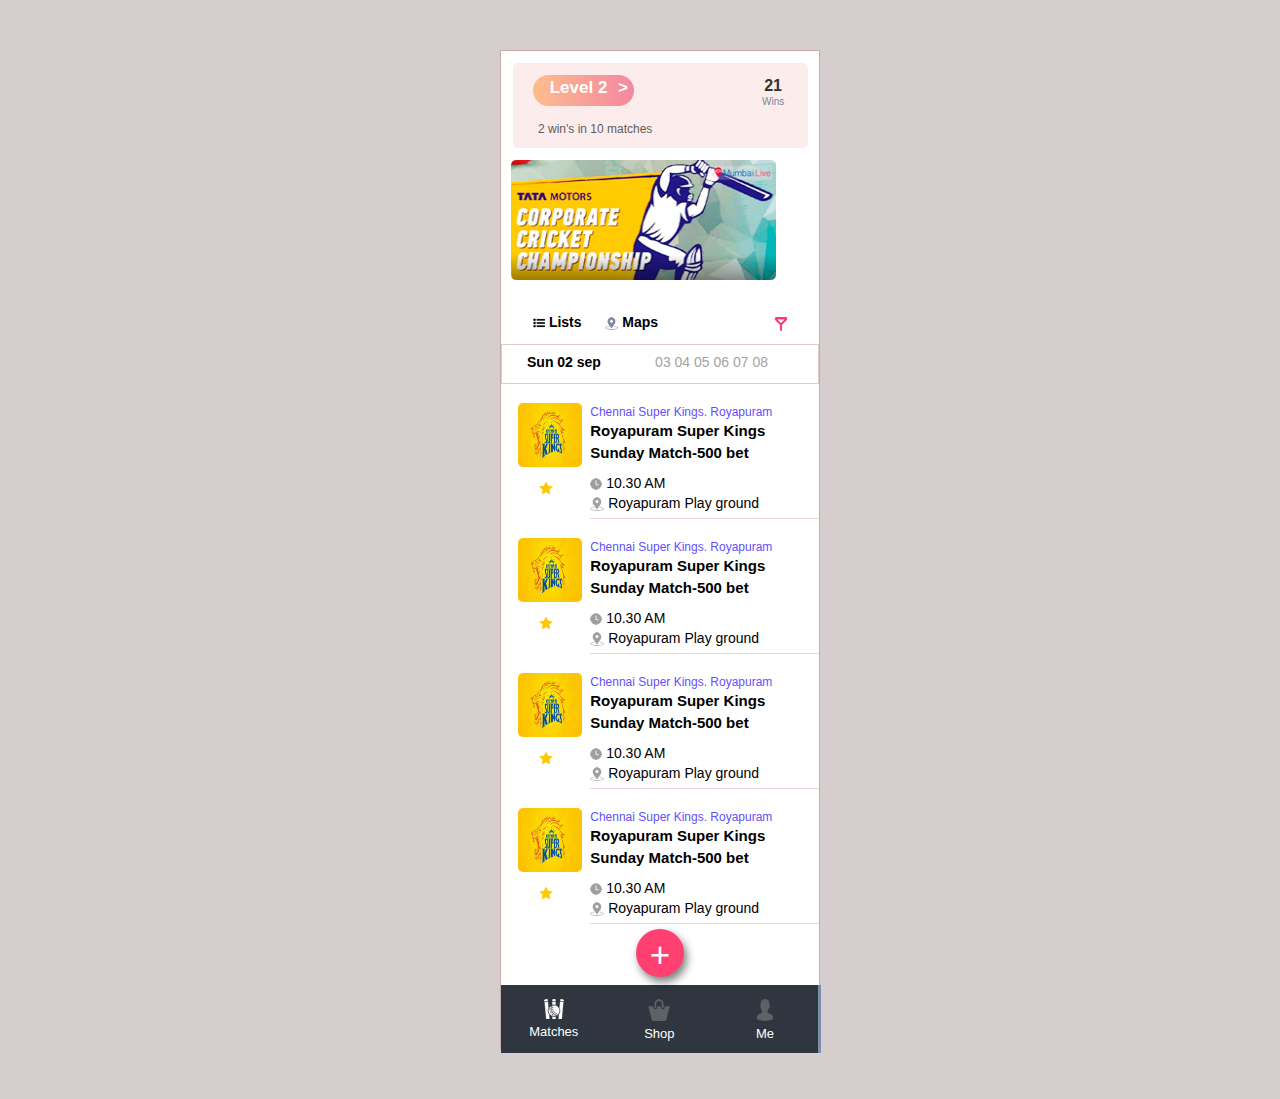
<file: index.html>
<html>
    <head>
            <meta charset="UTF-8">
            <meta name="viewport"
                  content="width=device-width, user-scalable=no, initial-scale=1.0">
            <meta http-equiv="X-UA-Compatible" content="ie=edge">
      <title>GULLY CRICKET</title>
      <link rel="stylesheet" type="text/css" href="css/bootstrap.min.css">
      <link rel="stylesheet" type="text/css" href="style.css">
      <link rel="stylesheet" href="https://cdnjs.cloudflare.com/ajax/libs/font-awesome/4.7.0/css/font-awesome.min.css">  
    </head>
    <body>
    <div id="d1">   
      <div id="d2">
      <button id="btn1"> <b>Level 2<p style="float:right;font-size:17px;"> > <p></b></button> <p id="p1"><b>21</b></p><p id="p2">Wins</p> 
      <p id="p3">2 win's in 10 matches</p>
      </div>

      <img id="img1" src="images/1.png">
      <br><br>
      <div id="d3">
        <a><img id="img2" src="images/2.png"> <b>Lists</b></a>
        <a><img id="img2" src="images/3.png"> <b>Maps</b></a>
        <a><img id="img3" src="images/4.png"></a>
      </div>

      <div id="d4">
      <a><p id="p4"><b>Sun 02 sep</b></p>
      <p id="p5"> 03 04 05 06 07 08</p></a>
      </div>

      <div id="d5">
          <div class="d5a">
             <img id="img4" src="images/1.jpeg"><br>
             <img id="img5" src="images/5.png">
          </div> 
          <div class="d5b">
          <a><p id="p6">Chennai Super Kings. Royapuram</p>
          <p id="p7"><b>Royapuram Super Kings<br>Sunday Match-500 bet</b></p>
          <img id="img6" src="images/6.png"> 10.30 AM<br>
          <img id="img6" src="images/7.png"> Royapuram Play ground</a>
          </div> 
      </div>
       <div id="d5">
          <div class="d5a">
             <img id="img4" src="images/1.jpeg"><br>
             <img id="img5" src="images/5.png">
          </div> 
          <div class="d5b">
          <a><p id="p6">Chennai Super Kings. Royapuram</p>
          <p id="p7"><b>Royapuram Super Kings<br>Sunday Match-500 bet</b></p>
          <img id="img6" src="images/6.png"> 10.30 AM<br>
          <img id="img6" src="images/7.png"> Royapuram Play ground</a>
          </div> 
      </div>
       <div id="d5">
          <div class="d5a">
             <img id="img4" src="images/1.jpeg"><br>
             <img id="img5" src="images/5.png">
          </div> 
          <div class="d5b">
          <a><p id="p6">Chennai Super Kings. Royapuram</p>
          <p id="p7"><b>Royapuram Super Kings<br>Sunday Match-500 bet</b></p>
          <img id="img6" src="images/6.png"> 10.30 AM<br>
          <img id="img6" src="images/7.png"> Royapuram Play ground</a>
          </div> 
      </div>
       <div id="d5">
          <div class="d5a">
             <img id="img4" src="images/1.jpeg"><br>
             <img id="img5" src="images/5.png">
          </div> 
          <div class="d5b">
          <a><p id="p6">Chennai Super Kings. Royapuram</p>
          <p id="p7"><b>Royapuram Super Kings<br>Sunday Match-500 bet</b></p>
          <img id="img6" src="images/6.png"> 10.30 AM<br>
          <img id="img6" src="images/7.png"> Royapuram Play ground</a>
          </div> 
      </div>
        <button id="btn2">+</button>
        <div id="d6">
        <div class="d6a">
        <a> <img src="images/8.png">
        <p id="p8"> Matches</p></a>
        </div>
        <div class="d6a">
        <a><img src="images/9.png">
        <p id="p8">Shop</p></a>
        </div>
        <div class="d6a">
        <a><img src="images/10.png">
        <p id="p8">Me</p></a>
        </div>
         
        </div>
    </div>
    

    <script type="text/javascript" src="js/bootstrap.min.js"</script>
    <script type="text/javascript" src="js/jquery.js"></script>
    </body>
</file>
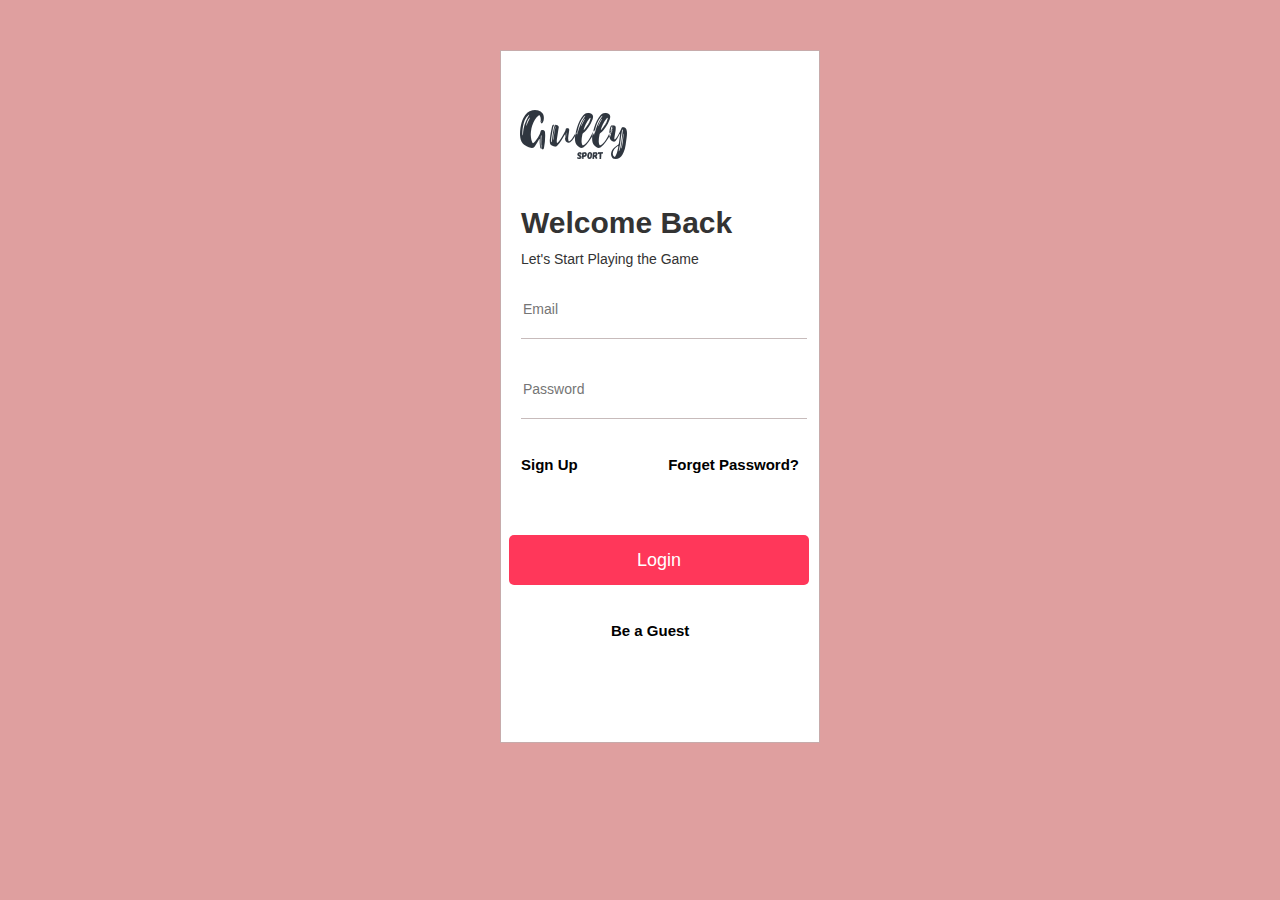
<file: signin.html>
<html>
    <head>
            <meta charset="UTF-8">
            <meta name="viewport"
                  content="width=device-width, user-scalable=no, initial-scale=1.0">
            <meta http-equiv="X-UA-Compatible" content="ie=edge">
      <title>SIGNIN</title>
      <link rel="stylesheet" type="text/css" href="css/bootstrap.min.css">
      <link rel="stylesheet" type="text/css" href="style1.css">
      <link rel="stylesheet" href="https://cdnjs.cloudflare.com/ajax/libs/font-awesome/4.7.0/css/font-awesome.min.css">  
    </head>
    <body>
    <div id="d1">
     <img id="img1" src="images/image1/logo.png">
     <h4><b>Welcome Back</b></h4>
     <p id="p1"> Let's Start Playing the Game</p>
     <input type=text placeholder=Email><br><br>
     <input type=text placeholder=Password>

     <a href="#"><p id="p2" style="float:left"><b>Sign Up</b></p></a>
     <a><p id="p2" style="float:right"><b>Forget Password?</b></p></a>

     <button id="btn1">Login</button>
     <a><p id="p3"><b>Be a Guest</b></p></a>

    </div>


      <script type="text/javascript" src="js/bootstrap.min.js"</script>
      <script type="text/javascript" src="js/jquery.js"></script>
      </body>
</file>
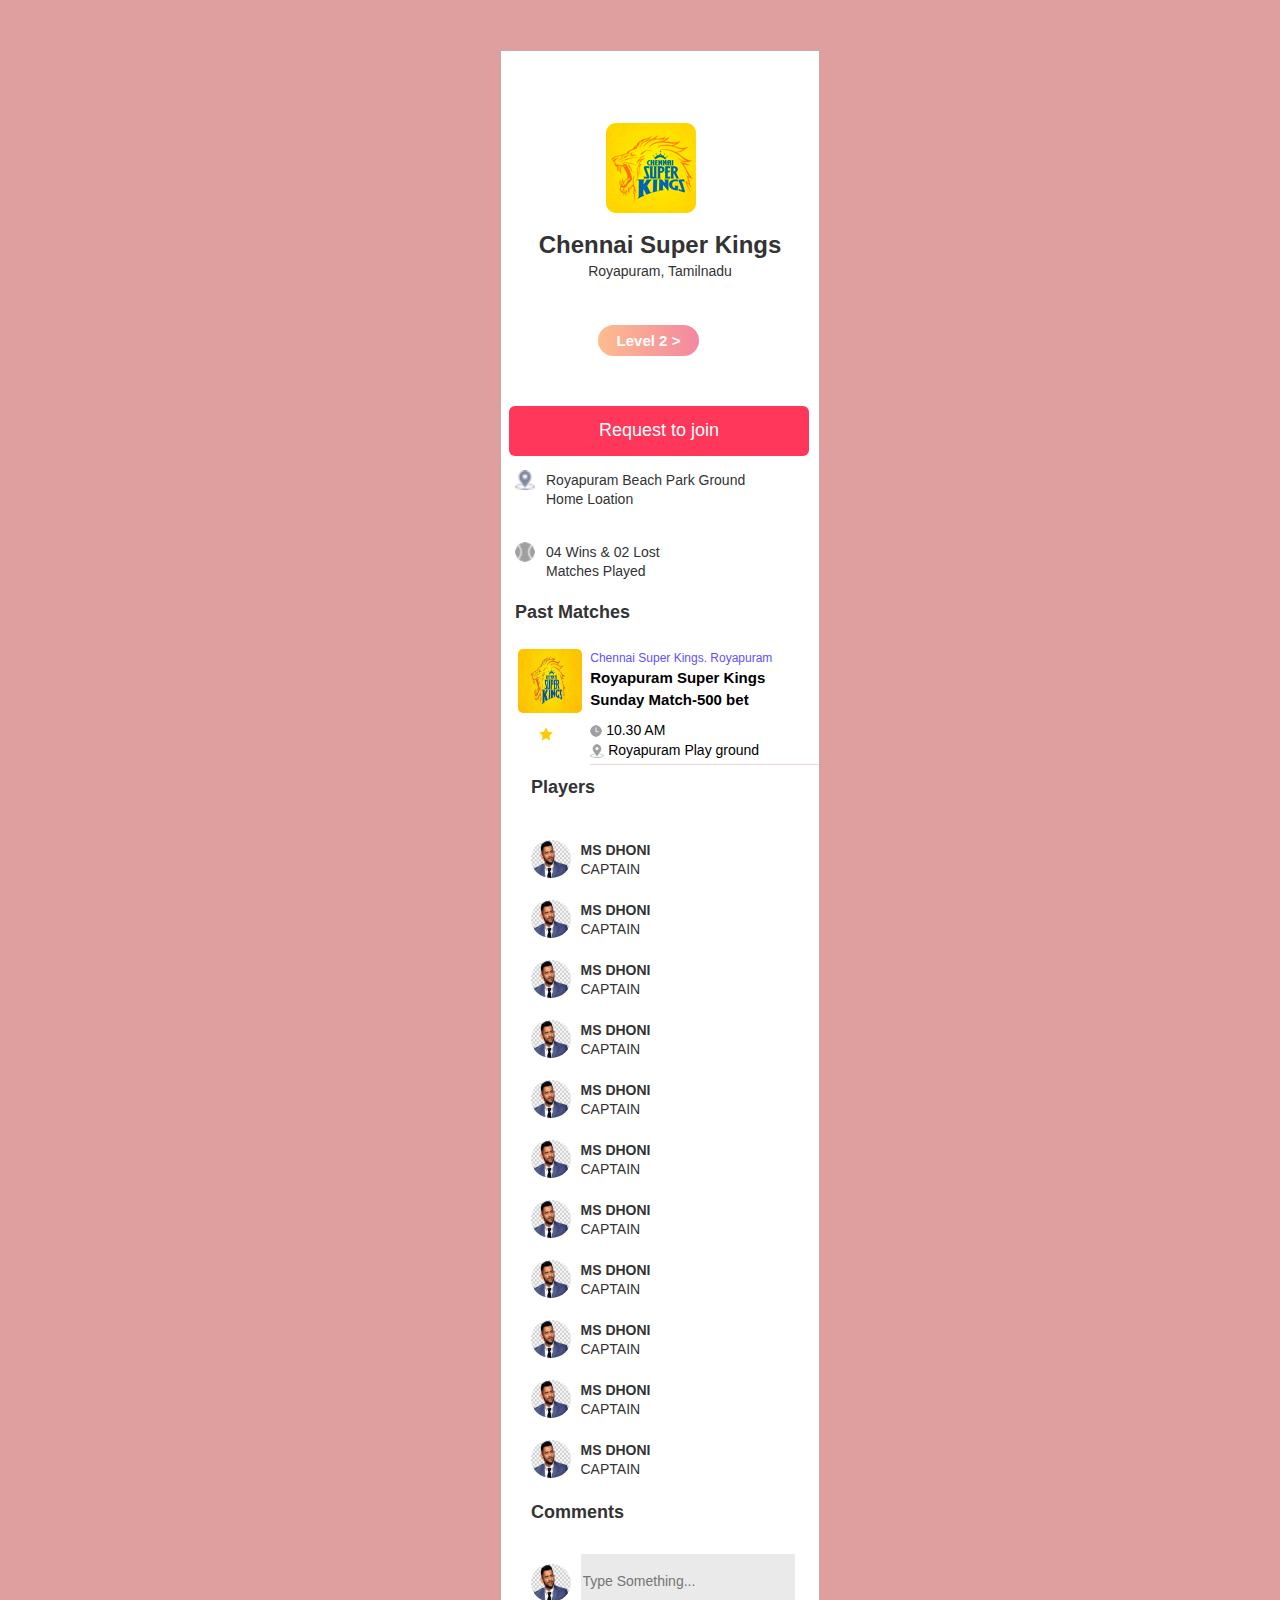
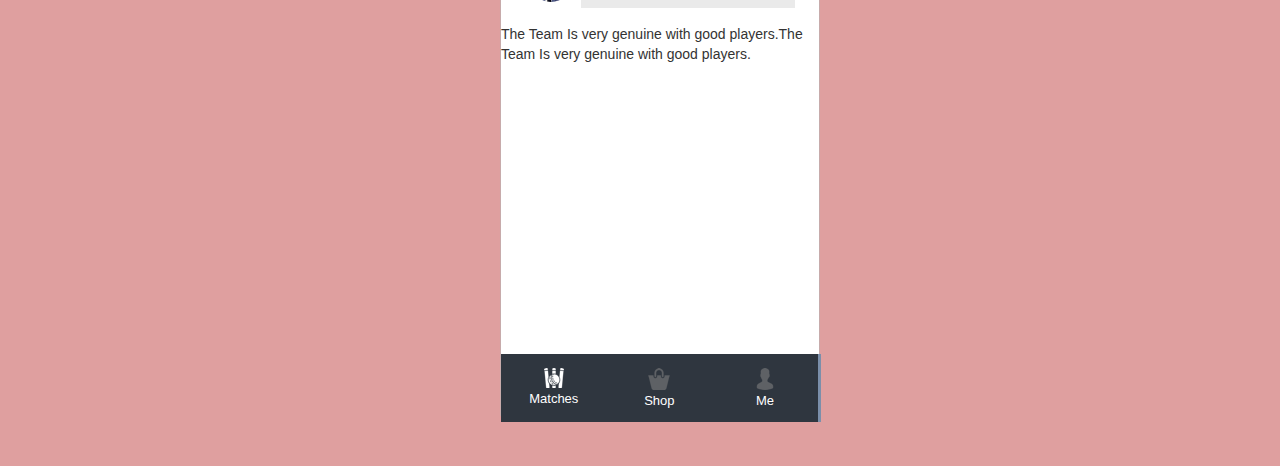
<file: team.html>
<html>
    <head>
            <meta charset="UTF-8">
            <meta name="viewport"
                  content="width=device-width, user-scalable=no, initial-scale=1.0">
            <meta http-equiv="X-UA-Compatible" content="ie=edge">
      <title>TEAM-DET</title>
      <link rel="stylesheet" type="text/css" href="css/bootstrap.min.css">
      <link rel="stylesheet" type="text/css" href="style2.css">
      <link rel="stylesheet" href="https://cdnjs.cloudflare.com/ajax/libs/font-awesome/4.7.0/css/font-awesome.min.css">  
    </head>
    <body>
    <div id="d1">
    <img id="img1" src="images/11.png">
    <p id="p1"><b>Chennai Super Kings</b></p>
    <p id="p2">Royapuram, Tamilnadu</p>
    <button id="btn1"> <b>Level 2 ></b></button>
    <button id="btn2">Request to join</button>
    <img id="img2" src="images/3.png">
    <p id="p3">Royapuram Beach Park Ground</p>
    <p id="p4">Home Loation</p>
    
    <img id="img2" src="images/12.png">
    <p id="p3">04 Wins & 02 Lost</p>
    <p id="p4">Matches Played</p>
    
    <p id="p5"><b>Past Matches</b></p>

    <div id="d5">
          <div class="d5a">
             <img id="img4" src="images/1.jpeg"><br>
             <img id="img5" src="images/5.png">
          </div> 
          <div class="d5b">
          <a><p id="p6">Chennai Super Kings. Royapuram</p>
          <p id="p7"><b>Royapuram Super Kings<br>Sunday Match-500 bet</b></p>
          <img id="img6" src="images/6.png"> 10.30 AM<br>
          <img id="img6" src="images/7.png"> Royapuram Play ground</a>
          </div> 
      </div>

      <p id="p10"><b>Players</b></p>
      <div id="d6">
      <div id="d6a">
        <img id="img7" src="images/2.jpeg">
      </div>

      <div id="d6b">
       <p id="p8"><b> MS DHONI </b></p>
       <p id="p9"> CAPTAIN</p>
      </div>
      
      </div>
      <div id="d6">
      <div id="d6a">
        <img id="img7" src="images/2.jpeg">
      </div>
      <div id="d6b">
       <p id="p8"><b> MS DHONI </b></p>
       <p id="p9"> CAPTAIN</p>
      </div>
      
      </div>
      <div id="d6">
      <div id="d6a">
        <img id="img7" src="images/2.jpeg">
      </div>
      <div id="d6b">
       <p id="p8"><b> MS DHONI </b></p>
       <p id="p9"> CAPTAIN</p>
      </div>
      
      </div>
      <div id="d6">
      <div id="d6a">
        <img id="img7" src="images/2.jpeg">
      </div>
      <div id="d6b">
       <p id="p8"><b> MS DHONI </b></p>
       <p id="p9"> CAPTAIN</p>
      </div>
      
      </div>
      <div id="d6">
      <div id="d6a">
        <img id="img7" src="images/2.jpeg">
      </div>
      <div id="d6b">
       <p id="p8"><b> MS DHONI </b></p>
       <p id="p9"> CAPTAIN</p>
      </div>
      
      </div>
      <div id="d6">
      <div id="d6a">
        <img id="img7" src="images/2.jpeg">
      </div>
      <div id="d6b">
       <p id="p8"><b> MS DHONI </b></p>
       <p id="p9"> CAPTAIN</p>
      </div>
      
      </div>
      <div id="d6">
      <div id="d6a">
        <img id="img7" src="images/2.jpeg">
      </div>
      <div id="d6b">
       <p id="p8"><b> MS DHONI </b></p>
       <p id="p9"> CAPTAIN</p>
      </div>
      
      </div>
      <div id="d6">
      <div id="d6a">
        <img id="img7" src="images/2.jpeg">
      </div>
      <div id="d6b">
       <p id="p8"><b> MS DHONI </b></p>
       <p id="p9"> CAPTAIN</p>
      </div>
      
      </div>
      <div id="d6">
      <div id="d6a">
        <img id="img7" src="images/2.jpeg">
      </div>
      <div id="d6b">
       <p id="p8"><b> MS DHONI </b></p>
       <p id="p9"> CAPTAIN</p>
      </div>
      
      </div>
      <div id="d6">
      <div id="d6a">
        <img id="img7" src="images/2.jpeg">
      </div>
      <div id="d6b">
       <p id="p8"><b> MS DHONI </b></p>
       <p id="p9"> CAPTAIN</p>
      </div>
      
      </div>
      <div id="d6">
      <div id="d6a">
        <img id="img7" src="images/2.jpeg">
      </div>
      <div id="d6b">
       <p id="p8"><b> MS DHONI </b></p>
       <p id="p9"> CAPTAIN</p>
      </div>
      </div>
      <p id="p11"><b>Comments</b></p>
       <div id="d6">
      <div id="d6a">
        <img id="img7" src="images/2.jpeg">
      </div>
      <div id="d7b">
       <input type=text placeholder="Type Something...">
      </div>
      
      </div><br><br>
      <p id="p12">The Team Is very genuine with good players.The Team Is very genuine with good players.<p/>
      

      <div id="d7">
        <div class="d7a">
        <a> <img src="images/8.png">
        <p id="p13"> Matches</p></a>
        </div>
        <div class="d7a">
        <a><img src="images/9.png">
        <p id="p13">Shop</p></a>
        </div>
        <div class="d7a">
        <a><img src="images/10.png">
        <p id="p13">Me</p></a>
        </div>
         
        </div>
    </div>
    
    
    
    
    <script type="text/javascript" src="js/bootstrap.min.js"</script>
    <script type="text/javascript" src="js/jquery.js"></script>
    </body>
</file>
<file: style.css>
body{
background-color: rgb(214, 206, 206);
}
#d1{
  width: 320;
  height: 999;
  background-color:white;
  margin:50px;
  margin-left:500px;
  border:1px solid rgb(199, 171, 171);
}
#d2{
  width: 295;
  height: 85;
  border-radius: 5px;
  background-color:#fdecec;
  margin:12px;
  }
#d3{
    width: 295;
    height: 20;
    margin:12px;
}
#d4{
    width: 100%;
    height: 40;
    border:1px solid rgb(221, 203, 203);
}
#d5{
    width: 305;
    height: 120;
    margin-top:15px;
    margin-left:13px;
}
#d6{
    width: 320;
    height: 68;
    margin-top:8px;
    background-color:#7b8faa;
    cursor:pointer;
}

.d5a{
    width:25%;
    height:100%;
    float:left;
}
.d5b{
    width:75%;
    height:100%;
    float:right;
    border-bottom: 1px solid rgb(233, 215, 215);
}
.d6a{
    width:33%;
    height:100%;
    float:left;
    background-color:#2f363f;
    text-align:center;
    padding-top:14px;
}
#btn1{
    width: 101;
    height: 31;
    border-radius: 15.5px;
    border:none;
    background-image: linear-gradient(to right,#fdbd8d,#f487a1);
    margin-left:20px;
    margin-top:12px;
    color:white;
    font-size: 17px;
    
    display:inline;
  }
  #btn2{
    width: 48;
    height: 48;
    border-radius: 50%;
    border:none;
    background-color: #ff4070;
    margin-left:135px;
    margin-top:5px;
    color:white;
    font-size: 35px;
    text-align: center;
    box-shadow:3px 5px 9px rgba(0,0,0,.5);
  }
  #p1{
      float:right;
      text-align:center;
      margin-right:26px;
      margin-top:12px;
      font-size: 16px;
      
  }
  #p2{
    float:right;
    margin-top:30px;
    font-size: 10px;
    margin: 32 -20px 0px;
    color:#7a8499;
}
#p3{
    font-size: 12px;
    margin-left:25px;
    margin-top:15px;
    color:#5d5d5d;
}
#p4{
    margin-top:7px;
    margin-left:25px;
    float:left;
}
#p5{
   float:right; 
   display:inline; 
   margin-right:50px;
   margin-top:7px;
   color:#a3a3a3;
}
#p6{
    color:#5f50ff;
    font-size:12px;
    margin-top:5px;
    text-align:justify;
 }
 #p7{
    margin: -11px 0 10px;
    font-size:15px;
    text-align:justify;
 }
 #p8{
    color:white;
    font-size:13px;
    padding-top:4px;
    text-align:center;
    
 }
 a{
     color:black;
 }
 a:hover{
     text-decoration: none;
     cursor:pointer;
 }
#img1{
  width: 265;
  height: 120;
  margin-left:10px;
}
#img2{
    display:inline;
    margin-left:20px;
  }
#img3{
    float:right;
    margin-right:20px;
    margin-top:5px;
}
#img4{
  width: 64;
  height: 64;
  border-radius: 5px;
  margin-top:4px;
  margin-left:4px;
}
#img5{
    
    margin-top:14px;
    margin-left:25px;
  }
</file>
<file: style1.css>
body{
background-color: rgb(223, 159, 159);
}
#d1{
  width: 320;
  height: 693;
  background-color:white;
  margin:50px;
  margin-left:500px;
  border:1px solid rgb(199, 171, 171);
}
#img1{
  width: 107;
  height: 49;
  margin-top:59px;
  margin-left:19px;
}
h4{
    margin-left:20px;
    margin-top:47px;
    font-size:30px;
}
a{
    color:black;
}
a:hover{
    text-decoration: none;
    cursor:pointer;
}
#p1{
    margin-left:20px;

    font-size:14px;
}
#p2{
    margin-left:20px;
    margin-top:35px;
    font-size:15px;
    margin-right: 20px;
}
#p3{
    margin-left:110px;
    margin-top:35px;
    font-size:15px;
    color:black
}
input[type=text]{
    margin-left:20px;
    border:none;
    border-bottom:1px solid rgb(199, 187, 187);
    width:90%;
    height:60px;
    font-size: 14px;
}
#btn1{
    width: 300;
    height: 50;
    border-radius: 5px;
    border:none;
    background-color: #ff375a;
    margin-left:8px;
    margin-top:50px;
    color:white;
    font-size: 18px;
    text-align: center;
  }
</file>
<file: style2.css>
body{
    background-color: rgb(223, 159, 159);
}
#d1{
    width: 320;
    height: 1966;
    background-color:rgb(255, 255, 255);
    margin:50px;
    margin-left:500px;
    border:1px solid rgb(199, 171, 171);
}

#img1{
      margin-left:105px;
      margin-top:72px;
}
#p1{
      margin-top:15px;
      text-align:center;
      font-size:24px;
}
#p2{
    text-align:center;  
    font-size:14px; 
}
p{
    margin: 0 0 -3px;
}
#btn1{
    width: 101;
    height: 31;
    border-radius: 15.5px;
    border:none;
    background-image: linear-gradient(to right,#fdbd8d,#f487a1);
    margin-left:97px;
    margin-top:25px;
    color:white;
    font-size: 15px;
}
#btn2{
    width: 300;
    height: 50;
    border-radius: 6px;
    border:none;
    background-color: #ff375a;
    margin-left:8px;
    margin-top:50px;
    color:white;
    font-size: 18px;
    text-align: center;
  }
#img2{
    height:20px;
    width:20px;
    margin-left:14px;
    margin-top:14px;
}
#p3,#p4{
    margin-left:45px;
}
p {
    margin: -20px 0 19px;
}
#p5{
  margin-left:14px;
  margin-top:15px;
  font-size:18px;
}
#d5{
    width: 305;
    height: 120;
    margin-top:15px;
    margin-left:13px;
}
.d5a{
    width:25%;
    height:100%;
    float:left;
}
.d5b{
    width:75%;
    height:100%;
    float:right;
    border-bottom: 1px solid rgb(233, 215, 215);
}
#d7{
    width: 320;
    height: 68;
    margin-top:310px;
    background-color:#7b8faa;
    cursor:pointer;
}
.d7a{
    width:33%;
    height:100%;
    float:left;
    background-color:#2f363f;
    text-align:center;
    padding-top:14px;
}
#img4{
    width: 64;
    height: 64;
    border-radius: 5px;
    margin-top:4px;
    margin-left:4px;
}
#img5{
  margin-top:14px;
  margin-left:25px;
}
#p6{
  color:#5f50ff;
  font-size:12px;
  margin-top:5px;
  text-align:justify;
}
#p7{
  margin: -19px 0 10px;
  font-size:15px;
  text-align:justify;
}
a{
  color:black;
}
a:hover{
  text-decoration: none;
  cursor:pointer;
}
#d6{
    width:100%;
    height:60px;
}
#d6a{
   width: 25%;
   height:100%;
   float:left;
}
#d6b{
    width: 75%;
    height:100%;
    float:right;
}
#d7b{
    width: 75%;
    height:100%;
    float:right;
    margin-top:10px;
    border-radius: 10px;
}
#img7{
    width:40px;
    height:38px;
    border-radius: 50%;
    margin-left:30px;
    margin-top:20px;
}
input[type=text]{
    border:none;
    background-color: #eaeaea;
    width:90%;
    height:90%;
    font-size: 14px;
}
#p8{
    margin-top:20px;
}
#p10{
    margin-top:10px;
    margin-left:30px;
    font-size:18px;
}
#p11{
    margin-top:20px;
    margin-left:30px;
    font-size:18px;
}
#p13{
        color:white;
        font-size:13px;
        padding-top:22px;
        text-align:center;
}
</file>
